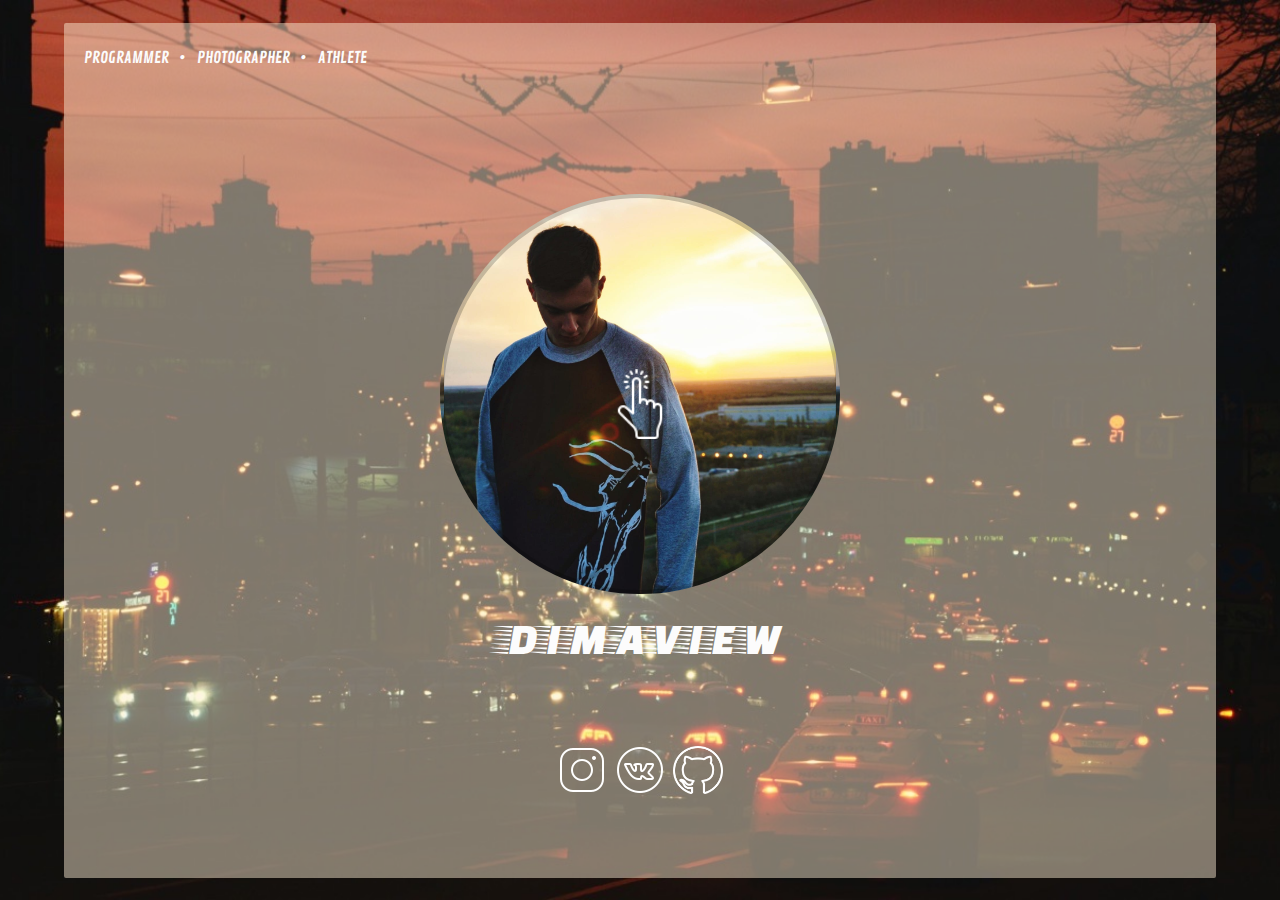
<file: index.html>
<html lang="en">
  <head>
    <meta charset="UTF-8" />
    <meta http-equiv="X-UA-Compatible" content="IE=edge" />
    <meta name="viewport" content="width=device-width, initial-scale=1.0" />

    <!--CSS Styles -->
    <link rel="stylesheet" href="css/styles_avatar.css" />

    <!-- Favicons -->
    <link
      rel="icon"
      type="image/png"
      sizes="32x32"
      href="icons/icon_pr.png"
    />

    <!-- Animate CSS CDN -->
    <link
      rel="stylesheet"
      href="https://cdnjs.cloudflare.com/ajax/libs/animate.css/4.1.1/animate.min.css"
    />
    <title>Chistohin Dmitry | Web Developer | Photographer | Athlete</title>
  </head>

  <body>
    <div class="transition transition-1 transition-2 is-active is-active_1"></div>

      <section class = "main">
        <div class="masck">

          <div class="title">
            <div class="title_main">
              <p>PROGRAMMER</p>
              <p class="pad">.</p>
              <p>PHOTOGRAPHER</p>
              <p class="pad">.</p>
              <p>ATHLETE</p>
            </div>
          </div>

          <div class="main_icon">
            <a href="index2.html" class = "tap_area"><img class="tap" src="icons/tap.png" loading="lazy" alt=""/></a>
            <a href="index2.html" id = 'get_href'><div class = "main_avat" id = "bot_trans"></div></a>
            <div class="main_avat_title">DIMAVIEW</div>
            <div class="links">
              <div class="inst" id = 'link'><a href="https://instagram.com/d_ch15a?igshid=MTA0ZTI1NzA=" class="link-url">
                <img class="img-foot" src="icons/inst.png" loading="lazy" alt=""/>
              </a></div>
              <div class="vk" id = 'link'><a href="https://vk.com/dimach_872" class="link-url">
                <img  class="img-foot" src="icons/vk.png" loading="lazy" alt=""/>
              </a></div>
              <div class="gith" id = 'link'><a href="https://github.com/DimaPure" class="link-url">
                <img  class="img-foot" src="icons/github.png" loading="lazy" alt=""/>
              </a></div>
            </div>
          </div>

        </div>

      </section>

      <script src="https://code.jquery.com/jquery-3.6.1.min.js"></script>
        <!-- ------------------------- -->
      <script src="main_avatar.js" type="text/javascript" ></script>

  </body>

</html>
</file>
<file: css/styles_avatar.css>
@import url("https://fonts.googleapis.com/css2?family=Roboto:ital,wght@0,400;0,900;1,700&display=swap");
@import url("https://fonts.googleapis.com/css2?family=Contrail+One&display=swap");
@import url("https://fonts.googleapis.com/css2?family=Faster+One&display=swap");

/* Variables -------------------------------------------------------------------------------------------------------------------------------------------*/
:root {
  --font-family: "Roboto", sans-serf;
  --normal-font: 400;
  --bold-font: 700;
  --bolder-font: 900;
  --bg-color: #fcfcfc;
  --primary-color: #161616ef;
  --secondary-color: #393838;
  --primary-shadow: #8b8eaf;
  --secondary-shadow: #a17a69;
  --bottom-margin: 0.5rem;
  --bottom-margin-2: 1rem;
  --line-height: 1.7rem;
  --transition: 0.3s;
}
::-webkit-input-placeholder { /* WebKit, Blink, Edge */
  color:    rgb(255, 255, 255);
  opacity:  0.6;
}
:-moz-placeholder { /* Mozilla Firefox 4 to 18 */
 color:     rgb(255, 255, 255);
 opacity:  0.6;
}
::-moz-placeholder { /* Mozilla Firefox 19+ */
 color:    rgb(255, 255, 255);
 opacity:  0.6;
}
:-ms-input-placeholder { /* Internet Explorer 10-11 */
 color:    rgb(255, 255, 255);
 opacity:  0.6;
}
::-ms-input-placeholder { /* Microsoft Edge */
 color:     rgb(255, 255, 255);
 opacity:  0.6;
}

::placeholder { /* Most modern browsers support this now. */
 color:     rgb(255, 255, 255);
 opacity:  0.6;
}
/* Variables end */

html {
  font-family: 'Contrail One', cursive;
  scroll-behavior: smooth;
  overflow-x:hidden;
}

/* CSS Resets */
* {
  margin: 0;
  padding: 0;
  box-sizing: border-box;
}

ul {
  list-style-type: none;
}

a {
  text-decoration: none;
  color: var(--primary-color);
}

a:hover {
  color: var(--secondary-color);
}

body {
  color: var(--bg-color);
  font-family: var(--font-family);
  background:linear-gradient(90deg, #000000 40%,#ff7f35) no-repeat;
  font-family: 'Contrail One', cursive;
  overflow-x:hidden;
}

/* Main section */
.main{
  background-image: url(../images/avatarMain.jpg);
  background-size: cover;
  background-position:center;
  width: 100%;
  height: 100vh;
  display: flex;
  justify-content: center;
  align-items: center;
}
.masck{
  width: 90%;
  height: 95vh;
  background-color: #fff1d778;
  border-radius: 2px;
}
.title{
  padding: 20px;
  width: 100%;
  height: 20%;
  display: flex;
  justify-content: left;
}
.title_main{
  height: 30px;
  display: flex;
  flex-direction: row;
  justify-content: center;
  align-items: center;
}
.pad{
  padding: 0 10px 15px 10px;
  font-size: 27px;
}
.main_icon{
  width: 100%;
  height: 75%;
  display: flex;
  flex-direction: column;
  align-items: center;

}
.main_avat{
  background-image: url(../images/mainPh.jpg);
  background-size: cover;
  background-position: center;
  border-radius: 100%;
  width: 400px;
  height: 400px;
  border: 4px rgba(0, 0, 0, 0.2) solid;
  transition: var(--transition);
}
.main_avat:hover{
  transition: var(--transition);
  scale: 1.05;
}
.main_avat_title{
  padding: 20px;
  font-family: 'Faster One', cursive;
  font-size: 45px;
}

.links{
  display: flex;
  justify-content: space-around;
  align-items: center;
  flex-direction: row;
  width: 15%;
  position: relative;
  top: 10%;
}
.img-foot{
  width: 50px;
  height: 50px;
}
.tap, .tap_area{
  position: absolute;
  top:38%;
  width: 70px;
  height: 70px;
}

/* Transition */
.transition-1{
  position: absolute;
  top: 0;
  left: 0;
  right: 100%;
  bottom: 0;
  z-index: 101;
  background: #1e1e1e;
  pointer-events: none;
  transition: 0.5s ease-out;
}
.transition-1.is-active{
  right: 0;
  pointer-events: all;
}

@media screen and (max-width: 500px) {
  .main_avat{
    width: 200px;
    height: 200px;
  }
  .title{
    justify-content: center;
    height: 25%;
      

  }
  .main_icon{
    display: flex;
    justify-content: center;
    height: 50%;
  }
  .main_avat_title{
    font-size: 30px;
  }
  .img-foot{
    width: 40px;
    height: 40px;
  }
  .tap,.tap_area{
    position: absolute;
    top:39%;
    width: 50px;
    height: 50px;
  }
}
</file>
